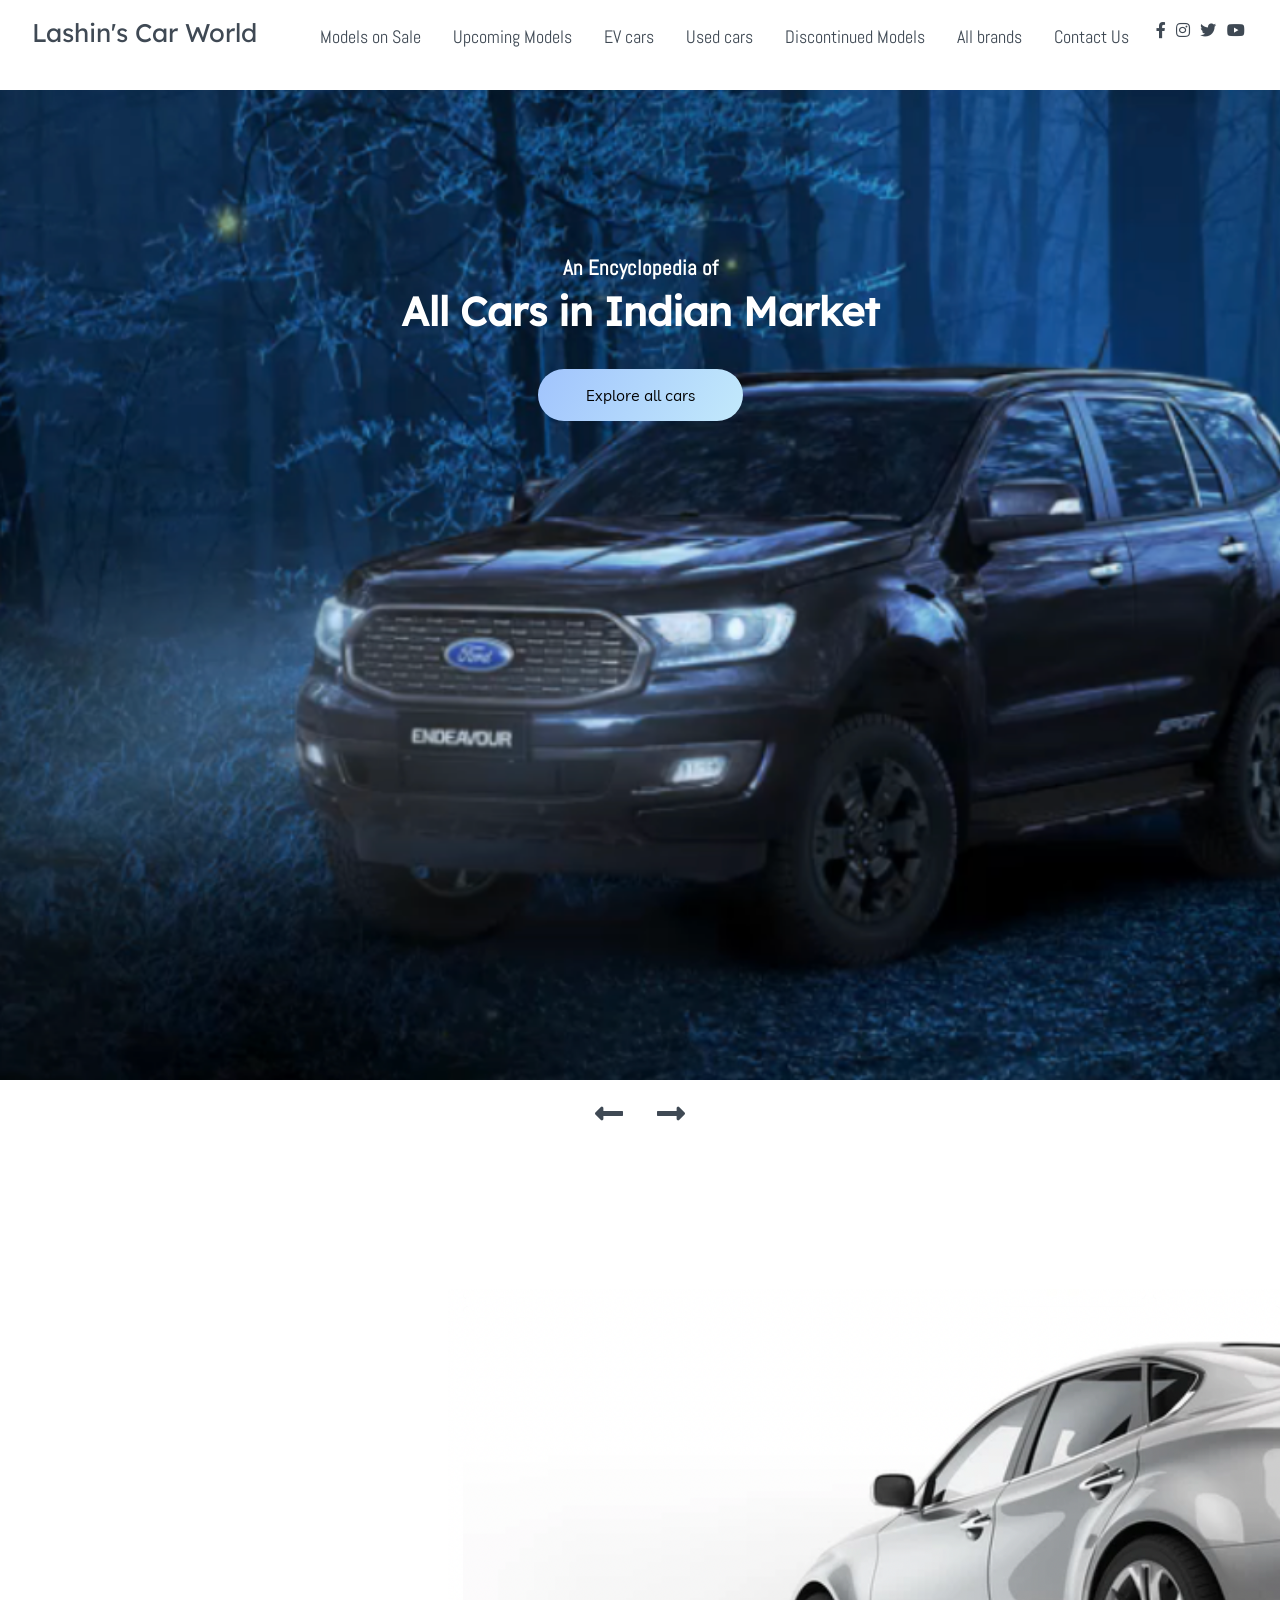
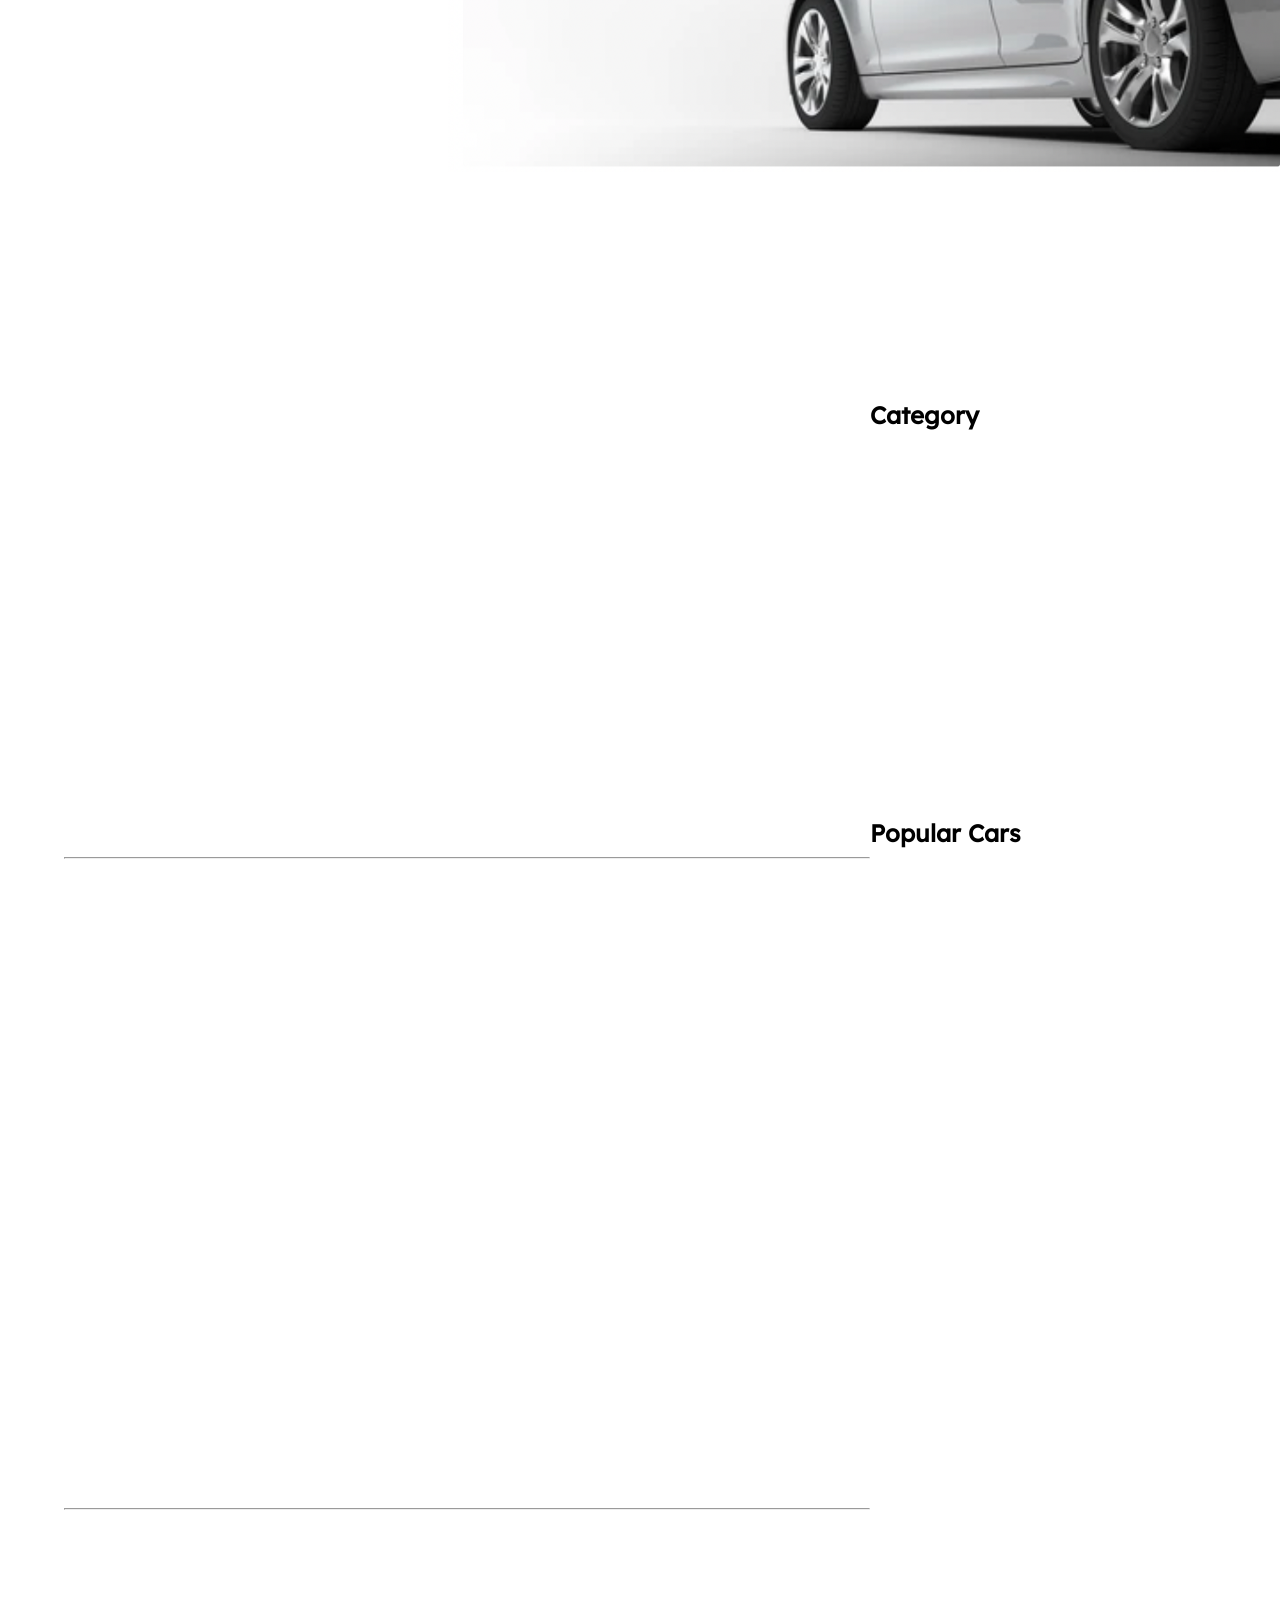
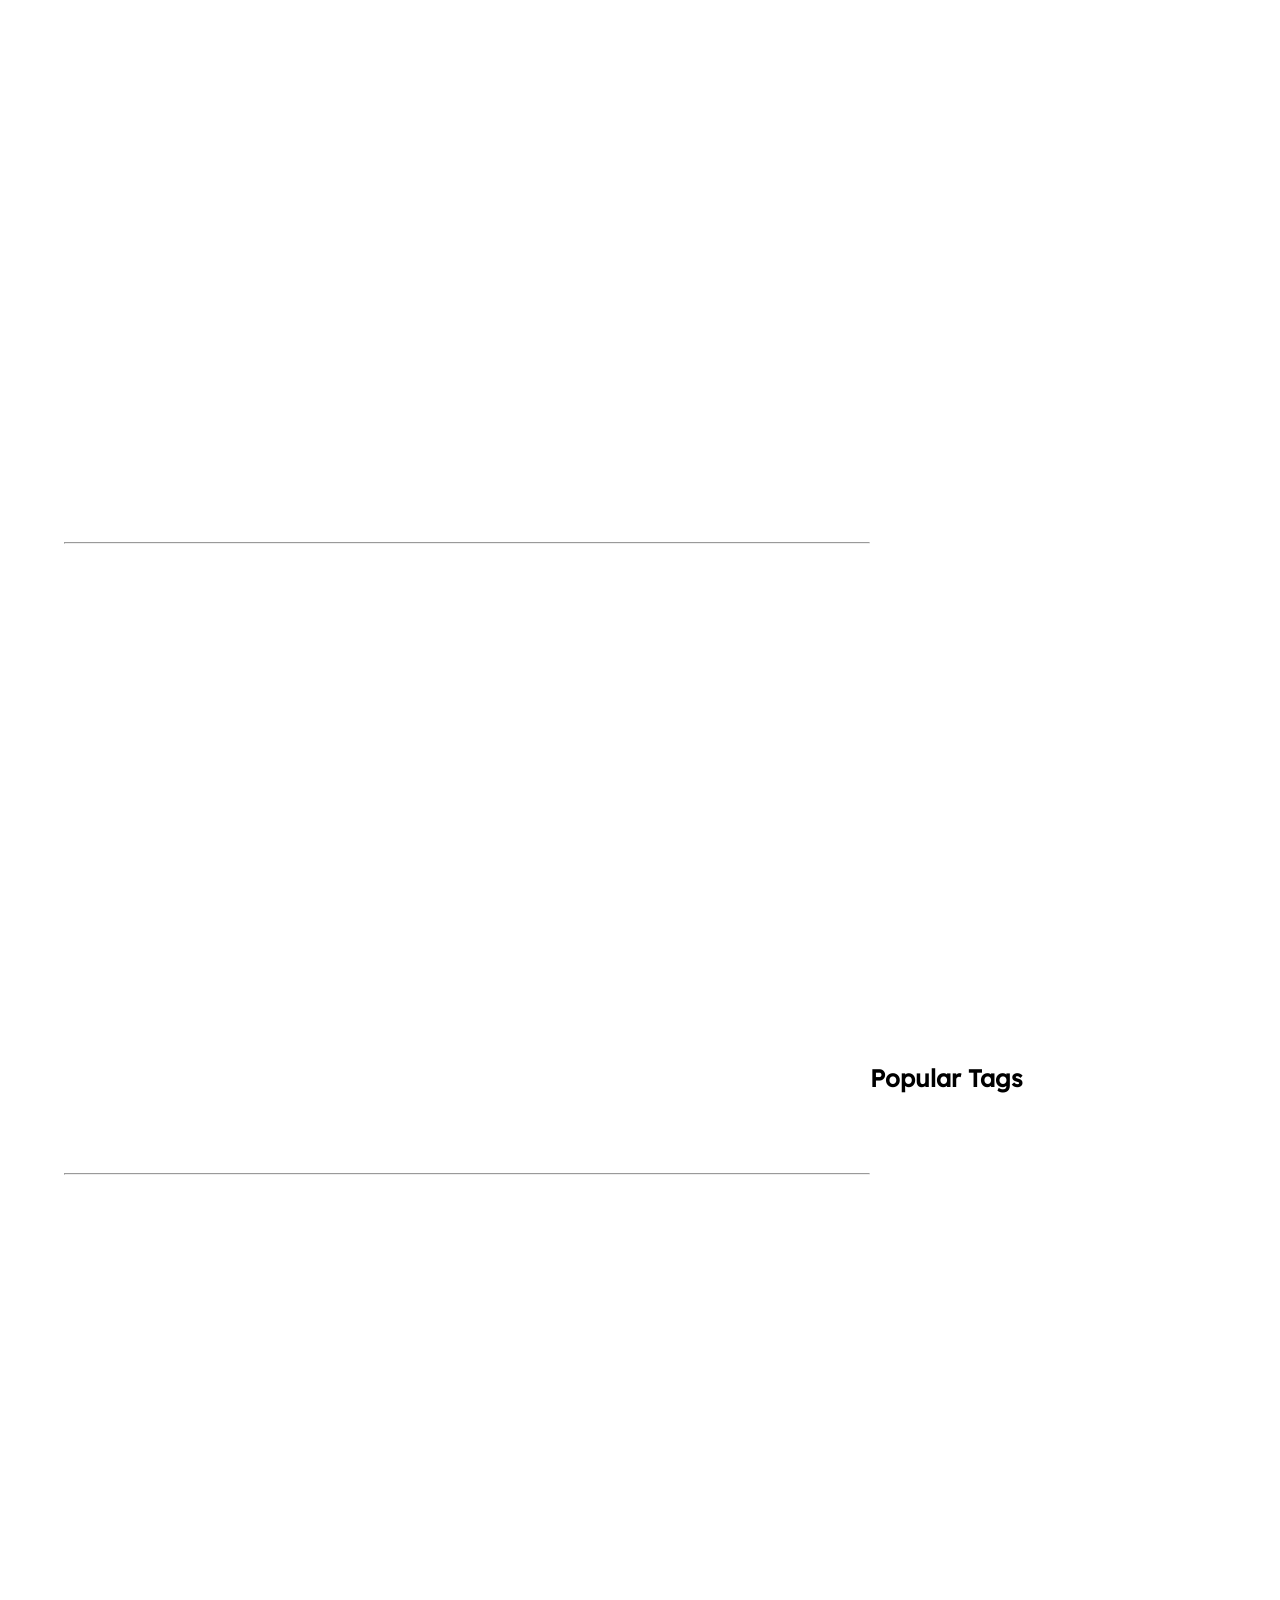
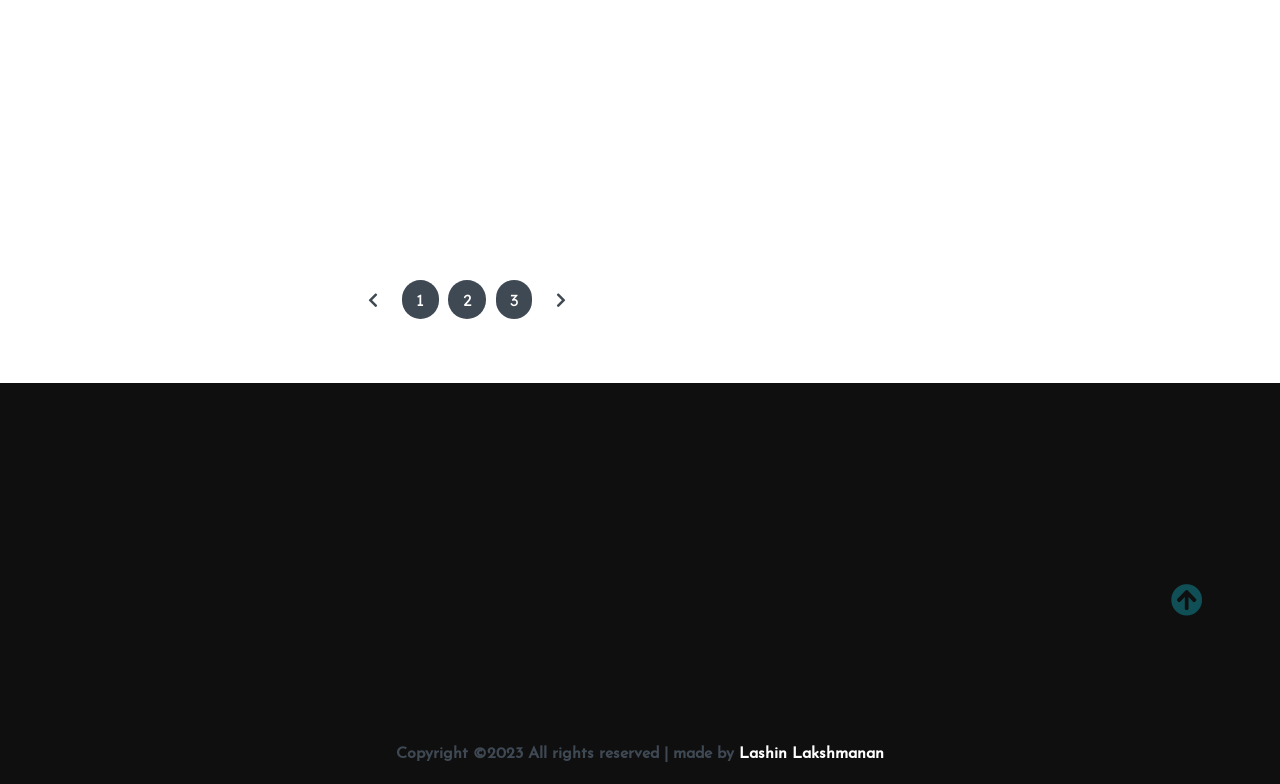
<file: Index.html>
<!DOCTYPE html>
<html lang="en">

<head>
    <meta charset="UTF-8">
    <meta name="viewport" content="width=device-width, initial-scale=1.0">
    <meta http-equiv="X-UA-Compatible" content="ie=edge">
    <title>Lashin's Car World</title>

    <!-- Font Awesome Icons -->
    <link rel="stylesheet" href="./css/all.css">


    <!-- --------- Owl-Carousel ------------------->
    <link rel="stylesheet" href="./css/owl.carousel.min.css">
    <link rel="stylesheet" href="./css/owl.theme.default.min.css">

    <!-- ------------ AOS Library ------------------------- -->
    <link rel="stylesheet" href="./css/aos.css">

    <!-- Custom Style   -->
    <link rel="stylesheet" href="./css/Style.css">

</head>

<body>

    <!-- ----------------------------  Navigation ---------------------------------------------- -->

    <nav class="nav">
        <div class="nav-menu flex-row">
            <div class="nav-brand">
                <a href="#" class="text-gray">Lashin's Car World</a>
            </div>
            <div class="toggle-collapse">
                <div class="toggle-icons">
                    <i class="fas fa-bars"></i>
                </div>
            </div>
            <div>
                <ul class="nav-items">
                    <li class="nav-link">
                        <a href="#">Models on Sale</a>
                    </li>
                    <li class="nav-link">
                        <a href="#">Upcoming Models</a>
                    </li>
                    <li class="nav-link">
                        <a href="#">EV cars</a>
                    </li>
                    <li class="nav-link">
                        <a href="#">Used cars</a>
                    </li>
                    <li class="nav-link">
                        <a href="#">Discontinued Models</a>
                    </li>
                    <li class="nav-link">
                        <a href="#">All brands</a>
                    </li>
                    <li class="nav-link">
                        <a href="#">Contact Us</a>
                    </li>
                </ul>
            </div>
            <div class="social text-gray">
                <a href="#"><i class="fab fa-facebook-f"></i></a>
                <a href="#"><i class="fab fa-instagram"></i></a>
                <a href="#"><i class="fab fa-twitter"></i></a>
                <a href="#"><i class="fab fa-youtube"></i></a>
            </div>
        </div>
    </nav>

    <!-- ------------x---------------  Navigation --------------------------x------------------- -->

    <!----------------------------- Main Site Section ------------------------------>

    <main>

        <!------------------------ Site Title ---------------------->

        <section class="site-title">
            <div class="site-background" data-aos="fade-up" data-aos-delay="100">
                <h3>An Encyclopedia of</h3>
                <h1>All Cars in Indian Market</h1>
                <button class="btn">Explore all cars</button>
            </div>
        </section>

        <!------------x----------- Site Title ----------x----------->

        <!-- --------------------- Blog Carousel ----------------- -->

        <section>
            <div class="blog">
                <div class="container">
                    <div class="owl-carousel owl-theme blog-post">
                        <div class="blog-content" data-aos="fade-right" data-aos-delay="200">
                            <img src="./assets/Blog-post/suzuki-logo.jpg" alt="post-1">
                            <div class="blog-title">
                                <h3>Maruti Suzuki</h3>
                                <button class="btn btn-blog"><a href="https://www.marutisuzuki.com/sedans">All models</a></button>
                                <span>Check out all models!</span>
                            </div>
                        </div>
                        <div class="blog-content" data-aos="fade-in" data-aos-delay="200">
                            <img src="./assets/Blog-post/hyundai-logo.jpg" alt="post-1">
                            <div class="blog-title">
                                <h3>Hyundai</h3>
                                <button class="btn btn-blog"><a href="https://www.hyundai.com/in/en">All models</a></button>
                                <span>Check out all models!</span>
                            </div>
                        </div>
                        <div class="blog-content" data-aos="fade-left" data-aos-delay="200">
                            <img src="./assets/Blog-post/tata-logo.jpg" alt="post-1">
                            <div class="blog-title">
                                <h3>Tata Motors</h3>
                                <button class="btn btn-blog"><a href="https://cars.tatamotors.com">All models</a></button>
                                <span>Check out all models!</span>
                            </div>
                        </div>
                        <div class="blog-content" data-aos="fade-right" data-aos-delay="200">
                            <img src="./assets/Blog-post/mahindra-logo.png" alt="post-1">
                            <div class="blog-title">
                                <h3>Mahindra</h3>
                                <button class="btn btn-blog"><a href="https://auto.mahindra.com">All models</a></button>
                                <span>Check out all models!</span>
                            </div>
                        </div>
                        <div class="blog-content" data-aos="fade-right" data-aos-delay="200">
                            <img src="./assets/Blog-post/toyota.logo.png" alt="post-1">
                            <div class="blog-title">
                                <h3>Toyota</h3>
                                <button class="btn btn-blog"><a href="https://www.toyotabharat.com">All models</a></button>
                                <span>Check out all models!</span>
                            </div>
                        </div>
                        <div class="blog-content" data-aos="fade-right" data-aos-delay="200">
                            <img src="./assets/Blog-post/honda-logo.png" alt="post-1">
                            <div class="blog-title">
                                <h3>Honda</h3>
                                <button class="btn btn-blog"><a href="https://www.hondacarindia.com">All models</a></button>
                                <span>Check out all models!</span>
                            </div>
                        </div>
                        <div class="blog-content" data-aos="fade-right" data-aos-delay="200">
                            <img src="./assets/Blog-post/kia-logo.png" alt="post-1">
                            <div class="blog-title">
                                <h3>Kia</h3>
                                <button class="btn btn-blog"><a href="https://www.kia.com/in/vr/showroom/index.html#/showroom">All models</a></button>
                                <span>Check out all models!</span>
                            </div>
                        </div>
                        <div class="blog-content" data-aos="fade-right" data-aos-delay="200">
                            <img src="./assets/Blog-post/volkswagen-logo.png" alt="post-1">
                            <div class="blog-title">
                                <h3>Volkswagen</h3>
                                <button class="btn btn-blog"><a href="https://www.volkswagen.co.in/en.html">All models</a></button>
                                <span>Check out all models!</span>
                            </div>
                        </div>
                        <div class="blog-content" data-aos="fade-right" data-aos-delay="200">
                            <img src="./assets/Blog-post/jeep-logo.png" alt="post-1">
                            <div class="blog-title">
                                <h3>Jeep</h3>
                                <button class="btn btn-blog"><a href="https://www.jeep-india.com">All models</a></button>
                                <span>Check out all models!</span>
                            </div>
                        </div>
                        <div class="blog-content" data-aos="fade-right" data-aos-delay="200">
                            <img src="./assets/Blog-post/citroen-logo.png" alt="post-1">
                            <div class="blog-title">
                                <h3>Citroen</h3>
                                <button class="btn btn-blog"><a href="https://www.citroen.in">All models</a></button>
                                <span>Check out all models!</span>
                            </div>
                        </div>
                        <div class="blog-content" data-aos="fade-right" data-aos-delay="200">
                            <img src="./assets/Blog-post/force-logo.png" alt="post-1">
                            <div class="blog-title">
                                <h3>Force Motors</h3>
                                <button class="btn btn-blog"><a href="https://www.forcegurkha.co.in">All models</a></button>
                                <span>Check out all models!</span>
                            </div>
                        </div>
                        <div class="blog-content" data-aos="fade-right" data-aos-delay="200">
                            <img src="./assets/Blog-post/isuzu-logo.png" alt="post-1">
                            <div class="blog-title">
                                <h3>Isuzu</h3>
                                <button class="btn btn-blog"><a href="https://www.isuzu.in">All models</a></button>
                                <span>Check out all models!</span>
                            </div>
                        </div>
                        <div class="blog-content" data-aos="fade-right" data-aos-delay="200">
                            <img src="./assets/Blog-post/renault-logo.png" alt="post-1">
                            <div class="blog-title">
                                <h3>Renault</h3>
                                <button class="btn btn-blog"><a href="https://www.renault.co.in">All models</a></button>
                                <span>Check out all models!</span>
                            </div>
                        </div>
                        <div class="blog-content" data-aos="fade-right" data-aos-delay="200">
                            <img src="./assets/Blog-post/nissan-logo.png" alt="post-1">
                            <div class="blog-title">
                                <h3>Nissan</h3>
                                <button class="btn btn-blog"><a href="https://www.nissan.in">All models</a></button>
                                <span>Check out all models!</span>
                            </div>
                        </div>
                        <div class="blog-content" data-aos="fade-right" data-aos-delay="200">
                            <img src="./assets/Blog-post/mg-logo.png" alt="post-1">
                            <div class="blog-title">
                                <h3>MG Motors</h3>
                                <button class="btn btn-blog"><a href="https://www.mgmotor.co.in">All models</a></button>
                                <span>Check out all models!</span>
                            </div>
                        </div>
                        <div class="blog-content" data-aos="fade-right" data-aos-delay="200">
                            <img src="./assets/Blog-post/benz-logo.png" alt="post-1">
                            <div class="blog-title">
                                <h3>Mercedes Benz</h3>
                                <button class="btn btn-blog"><a href="https://www.mercedes-benz.co.in">All models</a></button>
                                <span>Check out all models!</span>
                            </div>
                        </div>
                        <div class="blog-content" data-aos="fade-right" data-aos-delay="200">
                            <img src="./assets/Blog-post/bmw-logo.png" alt="post-1">
                            <div class="blog-title">
                                <h3>BMW</h3>
                                <button class="btn btn-blog"><a href="https://www.hondacarindia.com">All models</a></button>
                                <span>Check out all models!</span>
                            </div>
                        </div>
                        <div class="blog-content" data-aos="fade-right" data-aos-delay="200">
                            <img src="./assets/Blog-post/landrover-logo.png" alt="post-1">
                            <div class="blog-title">
                                <h3>Landrover</h3>
                                <button class="btn btn-blog"><a href="https://www.landrover.in/index.html">All models</a></button>
                                <span>Check out all models!</span>
                            </div>
                        </div>
                        <div class="blog-content" data-aos="fade-right" data-aos-delay="200">
                            <img src="./assets/Blog-post/jaguar-logo.png" alt="post-1">
                            <div class="blog-title">
                                <h3>Jaguar</h3>
                                <button class="btn btn-blog"><a href="https://www.jaguar.in/index.html">All models</a></button>
                                <span>Check out all models!</span>
                            </div>
                        </div>
                        <div class="blog-content" data-aos="fade-right" data-aos-delay="200">
                            <img src="./assets/Blog-post/volvo-logo.png" alt="post-1">
                            <div class="blog-title">
                                <h3>Volvo</h3>
                                <button class="btn btn-blog"><a href="https://www.volvocars.com/in/">All models</a></button>
                                <span>Check out all models!</span>
                            </div>
                        </div>
                        <div class="blog-content" data-aos="fade-right" data-aos-delay="200">
                            <img src="./assets/Blog-post/ford-logo.png" alt="post-1">
                            <div class="blog-title">
                                <h3>Ford</h3>
                                <button class="btn btn-blog"><a href="https://www.india.ford.com">All models</a></button>
                                <span>Discontinued!</span>
                            </div>
                        </div>

                    </div>
                    <div class="owl-navigation">
                        <span class="owl-nav-prev"><i class="fas fa-long-arrow-alt-left"></i></span>
                        <span class="owl-nav-next"><i class="fas fa-long-arrow-alt-right"></i></span>
                    </div>
                </div>
            </div>
        </section>

        <!-- ----------x---------- Blog Carousel --------x-------- -->
        

        <!-- ---------------------- Site Content -------------------------->

        <section class="container">
            <div class="site-content">
                <div class="posts">
                    <div class="post-content" data-aos="zoom-in" data-aos-delay="200">
                        <div class="post-title">
                            <div>
                                <a href="#">Top Selling Cars in India</a>
                                <hr>
                                <div class="top-seller" data-aos="zoom-in" data-aos-delay="200">
                                    <iframe src="http://54.202.4.164:3000/cars/top-selling-list" allowtransparency="true" frameborder="0"
                                    style="background: rgb(193, 178, 178);"  width="430" height="380"></iframe>
                                </div>
                            </div>
                        </div>
                    </div>
                    <hr>
                    <div class="post-content" data-aos="zoom-in" data-aos-delay="200">
                        <div class="post-image">
                            <div>
                                <img src="./assets/Blog-post/blog1.png" class="img" alt="blog1">
                            </div>
                        </div>
                        <div class="post-title">
                            <a href="#">Car with most waiting period in India</a>
                            <p>Toyota Innova Hycross has the highest waiting period in India as it stands up to 18 months
                                for select variants. In the month of February 2023,Toyota Kirloskar Motor's Innova Hycross 
                                has the highest waiting period out of all the passenger cars sold in the domestic market.

                            </p>
                            <button class="btn post-btn">Read More &nbsp; <i class="fas fa-arrow-right"></i></button>
                        </div>
                    </div>
                    <hr>
                    <div class="post-content" data-aos="zoom-in" data-aos-delay="200">
                        <div class="post-image">
                            <div>
                                <img src="./assets/Blog-post/blog2.png" class="img" alt="blog1">
                            </div>
                        </div>
                        <div class="post-title">
                            <a href="#">Best Selling Car in India</a>
                            <p>Maruti Suzuki Baleno - With an exciting new generation on offer, the Maruti Suzuki
                                Baleno seized the top spot and became the best-selling car of February 2023
                            </p>    
                            <button class="btn post-btn">Read More &nbsp; <i class="fas fa-arrow-right"></i></button>
                        </div>
                    </div>
                    <hr>
                    <div class="post-content" data-aos="zoom-in" data-aos-delay="200">
                        <div class="post-image">
                            <div>
                                <img src="./assets/Blog-post/blog3.png" class="img" alt="blog1">
                            </div>
                        </div>
                        <div class="post-title">
                            <a href="#">Best Selling EV in India</a>
                            <p>Tata Nexon EV- Tata motors presently commands more than 70% of the market share in the electric four-wheeler
                                vehicle segment. 
                            </p>
                            <button class="btn post-btn">Read More &nbsp; <i class="fas fa-arrow-right"></i></button>
                        </div>
                    </div>
                    <hr>
                    <div class="post-content" data-aos="zoom-in" data-aos-delay="200">
                        <div class="post-image">
                            <div>
                                <img src="./assets/Blog-post/blog4.png" class="img" alt="blog1">
                            </div>
                        </div>
                        <div class="post-title">
                            <a href="#">Cheapest Diesel Car in India</a>
                            <p>With strong emission norms and BS6 in place, manufatures have limited producing diesel cars.
                                In small and affordable car segment, Tata Altroz remain the cheapest and most affordable option.
                            </p>
                            <button class="btn post-btn">Read More &nbsp; <i class="fas fa-arrow-right"></i></button>
                        </div>
                    </div>
                    <div class="pagination flex-row">
                        <a href="#"><i class="fas fa-chevron-left"></i></a>
                        <a href="#" class="pages">1</a>
                        <a href="#" class="pages">2</a>
                        <a href="#" class="pages">3</a>
                        <a href="#"><i class="fas fa-chevron-right"></i></a>
                    </div>
                </div>
                <aside class="sidebar">
                    <div class="category">
                        <h2>Category</h2>
                        <ul class="category-list">
                            <li class="list-items" data-aos="fade-left" data-aos-delay="100">
                                <a href="#">Petrol Cars</a>
                                <span>(05)</span>
                            </li>
                            <li class="list-items" data-aos="fade-left" data-aos-delay="200">
                                <a href="#">CNG Cars</a>
                                <span>(02)</span>
                            </li>
                            <li class="list-items" data-aos="fade-left" data-aos-delay="300">
                                <a href="#">Diesel Cars</a>
                                <span>(07)</span>
                            </li>
                            <li class="list-items" data-aos="fade-left" data-aos-delay="400">
                                <a href="#">EV Cars</a>
                                <span>(01)</span>
                            </li>
                            <li class="list-items" data-aos="fade-left" data-aos-delay="500">
                                <a href="#">Luxury Cars</a>
                                <span>(08)</span>
                            </li>
                        </ul>
                    </div>
                    <div class="popular-post">
                        <h2>Popular Cars</h2>
                        <div class="post-content" data-aos="flip-up" data-aos-delay="200">
                            <div class="post-image">
                                <div>
                                    <img src="./assets/popular-post/m-blog-1.jpg" class="img" alt="blog1">
                                </div>
                 <!--           <div class="post-info flex-row">
                                    <span><i class="fas fa-calendar-alt text-gray"></i>&nbsp;&nbsp;January 14,
                                        2019</span>
                                    <span>2 Commets</span>
                                </div>          -->
                            </div> 
                            <div class="post-title">
                                <a href="#">Hyundai Verna 2023</a>
                            </div>
                        </div>
                        <div class="post-content" data-aos="flip-up" data-aos-delay="300">
                            <div class="post-image">
                                <div>
                                    <img src="./assets/popular-post/m-blog-2.jpg" class="img" alt="blog1">
                                </div>
                 <!--           <div class="post-info flex-row">
                                    <span><i class="fas fa-calendar-alt text-gray"></i>&nbsp;&nbsp;January 14,
                                        2019</span>
                                    <span>2 Commets</span>
                                </div>           -->
                            </div>
                            <div class="post-title">
                                <a href="#">Volkswagen Taigun</a>
                            </div>
                        </div>
                        <div class="post-content" data-aos="flip-up" data-aos-delay="400">
                            <div class="post-image">
                                <div>
                                    <img src="./assets/popular-post/m-blog-3.jpg" class="img" alt="blog1">
                                </div>
                 <!--           <div class="post-info flex-row">
                                    <span><i class="fas fa-calendar-alt text-gray"></i>&nbsp;&nbsp;January 14,
                                        2019</span>
                                    <span>2 Commets</span>
                                </div>           -->
                            </div>
                            <div class="post-title">
                                <a href="#">Suzuki Grand Vitara</a>
                            </div>
                        </div>
                        <div class="post-content" data-aos="flip-up" data-aos-delay="500">
                            <div class="post-image">
                                <div>
                                    <img src="./assets/popular-post/m-blog-4.jpg" class="img" alt="blog1">
                                </div>
                 <!--           <div class="post-info flex-row">
                                    <span><i class="fas fa-calendar-alt text-gray"></i>&nbsp;&nbsp;January 14,
                                        2019</span>
                                    <span>2 Commets</span>
                                </div>          -->
                            </div>
                            <div class="post-title">
                                <a href="#">Mahindra Thar</a>
                            </div>
                        </div>
                        <div class="post-content" data-aos="flip-up" data-aos-delay="600">
                            <div class="post-image">
                                <div>
                                    <img src="./assets/popular-post/m-blog-5.jpg" class="img" alt="blog1">
                                </div>
                  <!--          <div class="post-info flex-row">
                                    <span><i class="fas fa-calendar-alt text-gray"></i>&nbsp;&nbsp;January 14,
                                        2019</span>
                                    <span>2 Commets</span>
                                </div>          -->
                            </div>
                            <div class="post-title">
                                <a href="#">Toyota Fortuner</a>
                            </div>
                        </div>
                    </div>
                    <div class="newsletter" data-aos="fade-up" data-aos-delay="300">
                        <h2>Newsletter</h2>
                        <div class="form-element">
                            <input type="text" class="input-element" placeholder="Email">
                            <button class="btn form-btn">Subscribe</button>
                        </div>
                    </div>
                    <div class="popular-tags">
                        <h2>Popular Tags</h2>
                        <div class="tags flex-row">
                            <span class="tag" data-aos="flip-up" data-aos-delay="100">Indian Cars</span>
                            <span class="tag" data-aos="flip-up" data-aos-delay="200">EV cars</span>
                            <span class="tag" data-aos="flip-up" data-aos-delay="300">Indian SUVs</span>
                            <span class="tag" data-aos="flip-up" data-aos-delay="400">Upcoming cars</span>
                            <span class="tag" data-aos="flip-up" data-aos-delay="500">Car designs</span>
                            <span class="tag" data-aos="flip-up" data-aos-delay="600">Car Encyclopedia</span>
                            <span class="tag" data-aos="flip-up" data-aos-delay="700">Past cars of India</span>
                            <span class="tag" data-aos="flip-up" data-aos-delay="800">Indian used cars</span>
                        </div>
                    </div>
                </aside>
            </div>
        </section>

        <!-- -----------x---------- Site Content -------------x------------>

    </main>

    <!---------------x------------- Main Site Section ---------------x-------------->


    <!-- --------------------------- Footer ---------------------------------------- -->

    <footer class="footer">
        <div class="container">
            <div class="about-us" data-aos="fade-right" data-aos-delay="200">
                <h2>About us</h2>
                <p> This is a humble effort to put together all cars in india in a single portal.
                    All present and discontinued models are included. We aim to maintain and serve you 
                    a complete database of all car models across all manufaturers.
                </p>
            </div>
            <div class="newsletter" data-aos="fade-right" data-aos-delay="200">
                <h2>Newsletter</h2>
                <p>Stay update with our latest</p>
                <div class="form-element">
                    <input type="text" placeholder="Email"><span><i class="fas fa-chevron-right"></i></span>
                </div>
            </div>
            <div class="instagram" data-aos="fade-left" data-aos-delay="200">
                <h2>Instagram</h2>
                <div class="flex-row">
                    <img src="./assets/instagram/thumb-card3.png" alt="insta1">
                    <img src="./assets/instagram/thumb-card4.png" alt="insta2">
                    <img src="./assets/instagram/thumb-card5.png" alt="insta3">
                </div>
                <div class="flex-row">
                    <img src="./assets/instagram/thumb-card6.png" alt="insta4">
                    <img src="./assets/instagram/thumb-card7.png" alt="insta5">
                    <img src="./assets/instagram/thumb-card8.png" alt="insta6">
                </div>
            </div>
            <div class="follow" data-aos="fade-left" data-aos-delay="200">
                <h2>Follow us</h2>
                <p>Let us be Social</p>
                <div>
                    <i class="fab fa-facebook-f"></i>
                    <i class="fab fa-twitter"></i>
                    <i class="fab fa-instagram"></i>
                    <i class="fab fa-youtube"></i>
                </div>
            </div>
        </div>
        <div class="rights flex-row">
            <h4 class="text-gray">
                Copyright ©2023 All rights reserved | made by
             <!--   <a href="www.youtube.com/c/dailytuition" target="_black">Daily Tuition <i class="fab fa-youtube"></i>
                    Channel</a>
             -->
                    <a href="https://www.linkedin.com/in/lashin-lakshmanan-aa790413">Lashin Lakshmanan</a>
            </h4>
        </div>
        <div class="move-up">
            <span><i class="fas fa-arrow-circle-up fa-2x"></i></span>
        </div>
    </footer>

    <!-- -------------x------------- Footer --------------------x------------------- -->

    <!-- Jquery Library file -->
    <script src="./js/Jquery3.4.1.min.js"></script>

    <!-- --------- Owl-Carousel js ------------------->
    <script src="./js/owl.carousel.min.js"></script>

    <!-- ------------ AOS js Library  ------------------------- -->
    <script src="./js/aos.js"></script>

    <!-- Custom Javascript file -->
    <script src="./js/main.js"></script>
</body>

</html>
</file>
<file: css/Style.css>
@import url('../css/fonts.css');


html, body{
    margin: 0%;
    box-sizing: border-box;
    overflow-x: hidden;
}

:root{

    /*      Theme colors        */
    --text-gray: #3f4954;
    --text-light : #686666da;
    --bg-color: #0f0f0f;
    --white: #ffffff;
    --midnight: #104f55;

    /* gradient color   */
    --sky: linear-gradient(120deg, #a1c4fd 0%, #c2e9fb 100%);

    /*      theme font-family   */
    --Abel: 'Abel', cursive;
    --Anton: 'Anton', cursive;
    --Josefin : 'Josefin', cursive;
    --Lexend: 'Lexend', cursive;
    --Livvic : 'Livvic', cursive;
}


/* ---------------- Global Classes ---------------*/

a{
    text-decoration: none;
    color: var(--text-gray);
}

.flex-row{
    display: flex;
    flex-direction: row;    
    flex-wrap: wrap;
}

ul{
    list-style-type: none;
}

h1{
    font-family: var(--Lexend);
    font-size: 2.5rem;
}

h2{
    font-family: var(--Lexend);
}

h3{
    font-family: var(--Abel);
    font-size: 1.3rem;
}

button.btn{
    border: none;
    border-radius: 2rem;
    padding: 1rem 3rem;
    font-size: 1rem;
    font-family: var(--Livvic);
    cursor: pointer;
}

span{
    font-family: var(--Abel);
}

.container{
    margin: 0 5vw;
}

.text-gray{
    color: var(--text-gray);
}

p{
    font-family: var(--Lexend);
    color: var(--text-light);
}

/* ------x------- Global Classes -------x-------*/

/* --------------- navbar ----------------- */

.nav{
    background: white;
    padding: 0 2rem;
    height: 0rem;
    min-height: 10vh;
    overflow: hidden;
    transition: height 1s ease-in-out;
}

.nav .nav-menu{    
    justify-content: space-between;
}

.nav .toggle-collapse{
    position: absolute;
    top: 0%;
    width: 90%;
    cursor: pointer;
    display: none;
}

.nav .toggle-collapse .toggle-icons{
    display: flex;
    justify-content: flex-end;
    padding: 1.7rem 0;
}

.nav .toggle-collapse .toggle-icons i{
    font-size: 1.4rem;
    color: var(--text-gray);
}

.collapse{
    height: 30rem;
}

.nav .nav-items{
    display: flex;
    margin: 0;
}

.nav .nav-items .nav-link{
    padding: 1.6rem 1rem;
    font-size: 1.1rem;
    position: relative;
    font-family: var(--Abel);
    font-size: 1.1rem;
}

.nav .nav-items .nav-link:hover{
    background-color: var(--midnight);
}

.nav .nav-items .nav-link:hover a{
    color: var(--white);
}

.nav .nav-brand a{
    font-size: 1.6rem;
    padding: 1rem 0;
    display: block;
    font-family: var(--Lexend);
    font-size: 1.6rem;
}

.nav .social{
    padding: 1.4rem 0
}

.nav .social i{
    padding: 0 .2rem;
}

.nav .social i:hover{
    color: #a1c4cf;
}

/* -------x------- navbar ---------x------- */


/* ----------------- Main Content----------- */

/* --------------- Site title ---------------- */
main .site-title{
    background: url('../assets/Background-image.png');
    background-size: cover;
    height: 110vh;
    display: flex;
    justify-content: center;
}

main .site-title .site-background{
    padding-top: 10rem;
    text-align: center;
    color: var(--white);
}

main .site-title h1, h3{
    margin: .3rem;
}

main .site-title .btn{
    margin: 1.8rem;
    background: var(--sky);
}

main .site-title .btn:hover{
    background: transparent;
    border: 1px solid var(--white);
    color: var(--white);
}

/* --------x------ Site title --------x------- */

/* --------------- Blog Carousel ------------ */

main .blog{
    background: url('../assets/Carousel-background.png');
    background-repeat: no-repeat;
    background-position: right;
    height: 100vh;
    width: 100%;
    background-size: 65%;
}

main .blog .blog-post{
    padding-top: 6rem;
}

main .blog-post .blog-content{
    display: flex;
    flex-direction: column;
    text-align: center;
    width: 80%;
    margin: 3rem 2rem;
    box-shadow: 0 15px 20px rgba(0, 0, 0, 0.2);
}

main .blog-content .blog-title{
    padding: 2rem 0;
}

main .blog-content .btn-blog{
    padding: .7rem 2rem;
    background: var(--sky);
    margin: .5rem;
}

main .blog-content span{
    display: block;
}

section .container .owl-nav{
    position: absolute;
    top: 0%;
    margin: 0 auto;
    width: 100%;
}

.owl-nav .owl-prev .owl-nav-prev,
.owl-nav .owl-next .owl-nav-next{
    color: var(--text-gray);
    background: transparent;
    font-size: 2rem;
}

.owl-theme .owl-nav [class*='owl-']:hover{
    background: transparent;
    color: var(--midnight);
}

.owl-theme .owl-nav [class*='owl-']{
    outline: none;
}


/* -------x------- Blog Carousel -----x------ */

/* ---------------- Site Content ----------------*/

main .site-content{
    display: grid;
    grid-template-columns: 70% 30%;
}

main .post-content{
    width: 100%;
    
}

main .site-content .post-content > .post-image, .post-title{
    padding: 1rem 2rem;
    position: relative;
}

main .site-content .post-content > .post-image .post-info{
    background: var(--sky);
    padding: 1rem;
    position: absolute;
    bottom: 0%;
    left: 20vw;
    border-radius: 3rem;
}

main .site-content .post-content > .post-image > div{
    overflow: hidden;
}

main .site-content .post-content > .post-image .img{
    width: 100%;
    transition: all 1s ease;
}

main .site-content .post-content > .post-image .img:hover{
    transform: scale(1.3);
}

main .site-content .post-content > .post-image .post-info span{
    margin: 0 .5rem;
}

main .post-content .post-title a{
    font-family: var(--Anton);
    font-size: 1.5rem;
}

.site-content .post-content .post-title .post-btn{
    border-radius: 0;
    padding: .7rem 1.5rem;
    background: var(--sky);
}

.site-content .pagination{
    justify-content: center;
    color: var(--text-gray);
    margin: 4rem 0;
}


.site-content .pagination a{
    padding: .6rem .9rem;
    border-radius: 2rem;
    margin: 0 .3rem;
    font-family: var(--Lexend);
}

.site-content .pagination .pages{
    background: var(--text-gray);
    color: var(--white);
}

/* -------x-------- Site Content --------x-------*/


/* --------------- Sidebar ----------------------- */

.site-content > .sidebar .category-list{
    font-family: var(--Livvic);   
}

.site-content > .sidebar .category-list .list-items{
    background: var(--sky);
    padding: .4rem 1rem;
    margin: .8rem 0;
    border-radius: 3rem;
    width: 70%;
    display: flex;
    justify-content: space-between;
}

.site-content > .sidebar .category-list .list-items a{
    color:  black;
}

.site-content .sidebar .popular-post .post-content{
    padding: 1rem 0;
}

.site-content .sidebar .popular-post h2{
    padding-top: 8rem;
}

.site-content .sidebar .popular-post .post-info{
    padding: .4rem .1rem !important;
    bottom: 0rem !important;
    left: 1.5rem !important;
    border-radius: 0rem !important;
    background: white !important;
}

.site-content .sidebar .popular-post .post-title a{
    font-size: 1rem;
}

.site-content .sidebar .newsletter{
    padding-top: 10rem;
}

.site-content .sidebar .newsletter .form-element{
    padding: .5rem 2rem;
}

.site-content .sidebar .newsletter .input-element{
    width: 80%;
    height: 1.9rem;
    padding: .3rem .5rem;
    font-family: var(--Lexend);
    font-size: 1rem;
}

.site-content .sidebar .newsletter .form-btn{
    border-radius: 0;
    padding: .8rem 32%;
    margin: 1rem 0;
    background: var(--sky);
}

.site-content .sidebar .popular-tags{
    padding: 5rem 0;
}

.site-content .sidebar .popular-tags .tags .tag{
    background: var(--sky);
    padding: .4rem 1rem;
    border-radius: 3rem;
    margin: .4rem .6rem;
}


/* -------x------- Sidebar -----------x----------- */

/* ---------x------- Main Content -----x----- */


/* ----------------- Footer --------------------- */

footer.footer{
    height: 100%;
    background: var(--bg-color);
    position: relative;
}

footer.footer .container{
    display: grid;
    grid-template-columns: repeat(4, 1fr);
}

footer.footer .container > div{
    flex-grow: 1;
    flex-basis: 0;
    padding: 3rem .9rem;
}

footer.footer .container h2{
    color: var(--white);
}

footer.footer .newsletter .form-element{
    background: black;
    display: inline-block;
}

footer.footer .newsletter .form-element input{
    padding: .5rem .7rem;
    border: none;
    background: transparent;
    color: white;
    font-family: var(--Josefin);
    font-size: 1rem;
    width: 74%;
}

footer.footer .newsletter .form-element span{
    background: var(--sky);
    padding: .5rem .7rem;
    cursor: pointer;
}

footer.footer .instagram div > img{
    display: inline-block;
    width: 25%;
    height: 50%;
    margin: .3rem .4rem;
}

footer.footer .follow div i{
    color: var(--white);
    padding: 0 .4rem;
}

footer.footer .rights{
    justify-content: center;
    font-family: var(--Josefin);
}

footer.footer .rights h4 a{
    color: var(--white);
}

footer.footer .move-up{
    position: absolute;
    right: 6%;
    top: 50%;
}

footer.footer .move-up span{
    color: var(--midnight);
}

footer.footer .move-up span:hover{
    color: var(--white);
    cursor: pointer;
}

/* ---------x------- Footer ----------x---------- */

/*              Viewport less then or equal to 1130px            */

@media only screen and (max-width: 1130px){
    .site-content .post-content > .post-image .post-info{
        left: 2rem !important;
        bottom: 1.2rem !important;
        border-radius: 0% !important;
    }

    .site-content .sidebar .popular-post .post-info{
        display: none !important;
    }

    footer.footer .container{
        grid-template-columns: repeat(2, 1fr);
    }

}

/*      x       Viewport less then or equal to 1130px    x     */


/*              Viewport less then or equal to 750px            */

@media only screen and (max-width: 750px){
    .nav .nav-menu, .nav .nav-items{
        flex-direction: column;
    }

    .nav .toggle-collapse{
        display: initial;
    }

    main .site-content{
        grid-template-columns: 100%;
    }

    footer.footer .container{
        grid-template-columns: repeat(1, 1fr);
    }

}


/*        x      Viewport less then or equal to 750px       x     */


/*              Viewport less then or equal to 520px            */

@media only screen and (max-width: 520px){
    main .blog{
        height: 125vh;
    }

    .site-content .post-content > .post-image .post-info{
        display: none;
    }

    footer.footer .container > div{
        padding:  1rem .9rem !important;
    }

    footer .rights{
        padding: 0 1.4rem;
        text-align: center;
    }

    nav .toggle-collapse{
        width: 80% !important;
    }

}

/*        x      Viewport less then or equal to 520px       x     */
</file>
